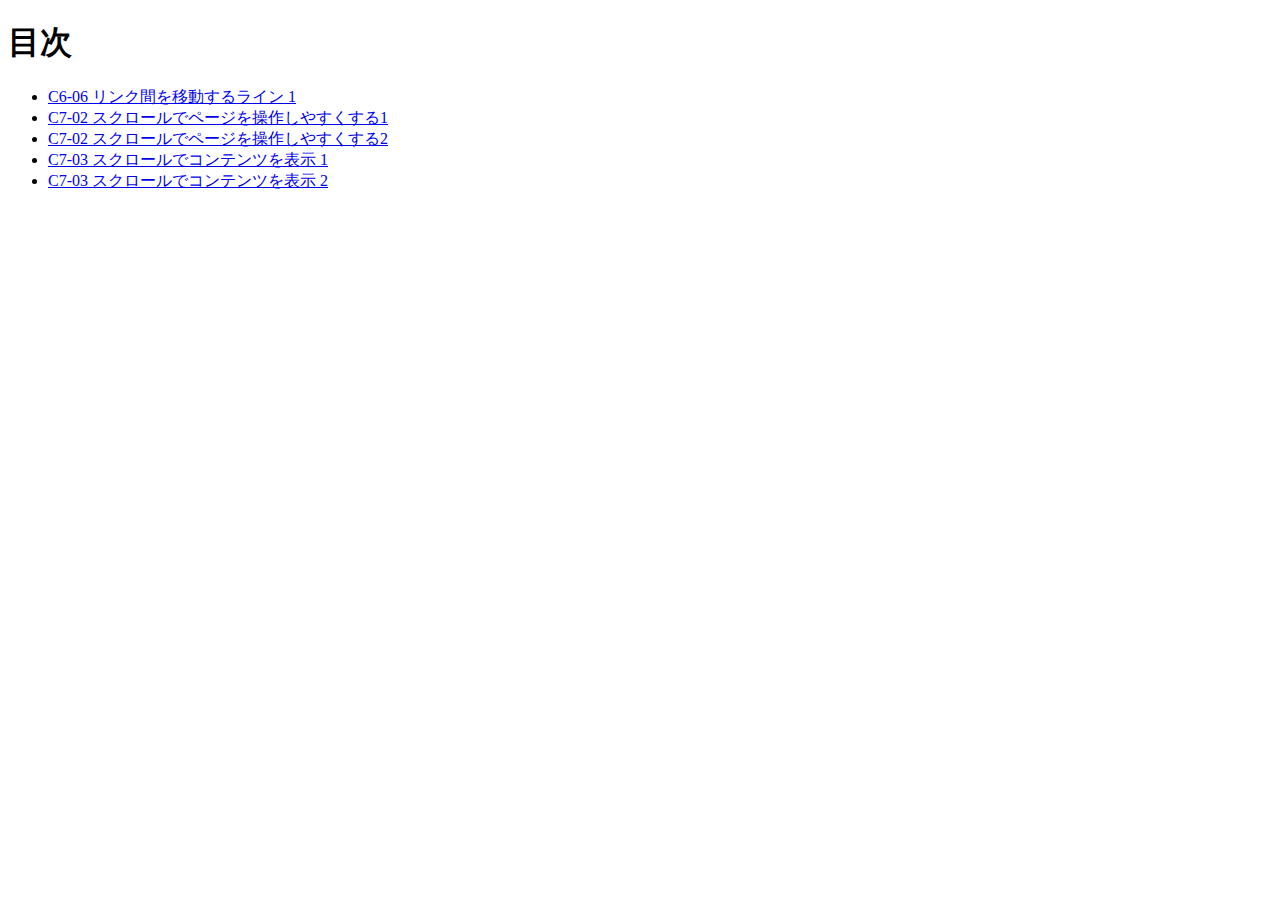
<file: index.html>
<!DOCTYPE html>
<html lang="ja">
<head>
  <meta charset="UTF-8">
  <title>20260130-js</title>
</head>
<body>
  <h1>目次</h1>
  <ul>
    <li><a href="C6-06a/index.html">C6-06 リンク間を移動するライン 1</a></li>
    <li><a href="C7-02a/index.html">C7-02 スクロールでページを操作しやすくする1</a></li>
    <li><a href="C7-02b/index.html">C7-02 スクロールでページを操作しやすくする2</a></li>
    <li><a href="C7-03a/index.html">C7-03 スクロールでコンテンツを表示 1</a></li>
    <li><a href="C7-03b/index.html">C7-03 スクロールでコンテンツを表示 2</a></li>
  </ul>
</body>
</html>
</file>
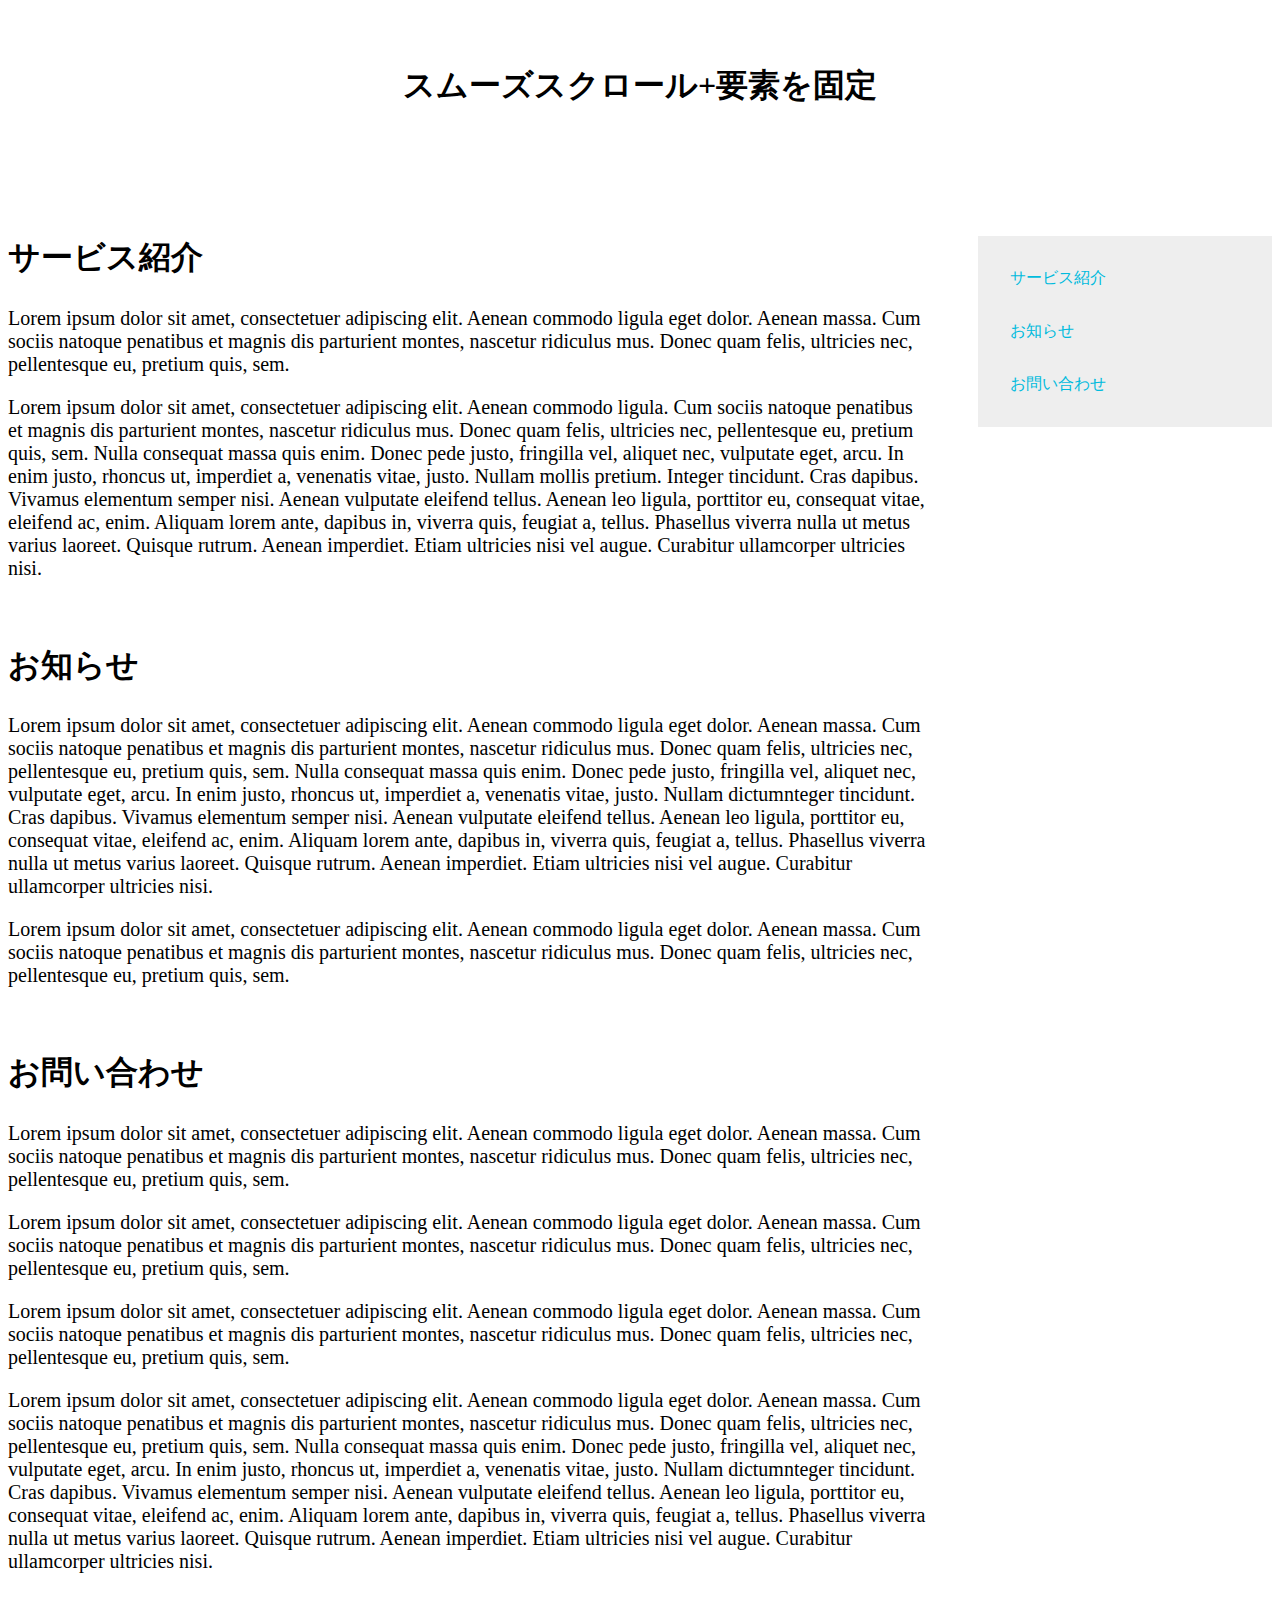
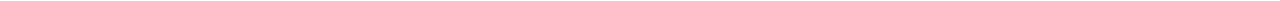
<file: C7-02a/index.html>
<!DOCTYPE html>
<html lang="ja">
<head>
  <meta charset="UTF-8">
  <title>C7-02 スクロールでページを操作しやすくする1</title>
  <link rel="stylesheet" href="style.css">
</head>
<body>
    <h1>スムーズスクロール+要素を固定</h1>
    <div class="wrapper">
        <main>
            <h2 id="service" class="heading">サービス紹介</h2>
            <p>Lorem ipsum dolor sit amet, consectetuer adipiscing elit. Aenean commodo ligula eget dolor. Aenean massa. Cum sociis natoque penatibus et magnis dis parturient montes, nascetur ridiculus mus. Donec quam felis, ultricies nec, pellentesque eu, pretium quis, sem.</p>
            <p>Lorem ipsum dolor sit amet, consectetuer adipiscing elit. Aenean commodo ligula. Cum sociis natoque penatibus et magnis dis parturient montes, nascetur ridiculus mus. Donec quam felis, ultricies nec, pellentesque eu, pretium quis, sem. Nulla consequat massa quis enim. Donec pede justo, fringilla vel, aliquet nec, vulputate eget, arcu. In enim justo, rhoncus ut, imperdiet a, venenatis vitae, justo. Nullam mollis pretium. Integer tincidunt. Cras dapibus. Vivamus elementum semper nisi. Aenean vulputate eleifend tellus. Aenean leo ligula, porttitor eu, consequat vitae, eleifend ac, enim. Aliquam lorem ante, dapibus in, viverra quis, feugiat a, tellus. Phasellus viverra nulla ut metus varius laoreet. Quisque rutrum. Aenean imperdiet. Etiam ultricies nisi vel augue. Curabitur ullamcorper ultricies nisi.</p>
            
            <h2 id="service" class="heading">お知らせ</h2>
            <p>Lorem ipsum dolor sit amet, consectetuer adipiscing elit. Aenean commodo ligula eget dolor. Aenean massa. Cum sociis natoque penatibus et magnis dis parturient montes, nascetur ridiculus mus. Donec quam felis, ultricies nec, pellentesque eu, pretium quis, sem. Nulla consequat massa quis enim. Donec pede justo, fringilla vel, aliquet nec, vulputate eget, arcu. In enim justo, rhoncus ut, imperdiet a, venenatis vitae, justo. Nullam dictumnteger tincidunt. Cras dapibus. Vivamus elementum semper nisi. Aenean vulputate eleifend tellus. Aenean leo ligula, porttitor eu, consequat vitae, eleifend ac, enim. Aliquam lorem ante, dapibus in, viverra quis, feugiat a, tellus. Phasellus viverra nulla ut metus varius laoreet. Quisque rutrum. Aenean imperdiet. Etiam ultricies nisi vel augue. Curabitur ullamcorper ultricies nisi.</p>
            <p>Lorem ipsum dolor sit amet, consectetuer adipiscing elit. Aenean commodo ligula eget dolor. Aenean massa. Cum sociis natoque penatibus et magnis dis parturient montes, nascetur ridiculus mus. Donec quam felis, ultricies nec, pellentesque eu, pretium quis, sem.</p>

            <h2 id="service" class="heading">お問い合わせ</h2>
            <p>Lorem ipsum dolor sit amet, consectetuer adipiscing elit. Aenean commodo ligula eget dolor. Aenean massa. Cum sociis natoque penatibus et magnis dis parturient montes, nascetur ridiculus mus. Donec quam felis, ultricies nec, pellentesque eu, pretium quis, sem.</p>
            <p>Lorem ipsum dolor sit amet, consectetuer adipiscing elit. Aenean commodo ligula eget dolor. Aenean massa. Cum sociis natoque penatibus et magnis dis parturient montes, nascetur ridiculus mus. Donec quam felis, ultricies nec, pellentesque eu, pretium quis, sem.</p>
            <p>Lorem ipsum dolor sit amet, consectetuer adipiscing elit. Aenean commodo ligula eget dolor. Aenean massa. Cum sociis natoque penatibus et magnis dis parturient montes, nascetur ridiculus mus. Donec quam felis, ultricies nec, pellentesque eu, pretium quis, sem.</p>
            <p>Lorem ipsum dolor sit amet, consectetuer adipiscing elit. Aenean commodo ligula eget dolor. Aenean massa. Cum sociis natoque penatibus et magnis dis parturient montes, nascetur ridiculus mus. Donec quam felis, ultricies nec, pellentesque eu, pretium quis, sem. Nulla consequat massa quis enim. Donec pede justo, fringilla vel, aliquet nec, vulputate eget, arcu. In enim justo, rhoncus ut, imperdiet a, venenatis vitae, justo. Nullam dictumnteger tincidunt. Cras dapibus. Vivamus elementum semper nisi. Aenean vulputate eleifend tellus. Aenean leo ligula, porttitor eu, consequat vitae, eleifend ac, enim. Aliquam lorem ante, dapibus in, viverra quis, feugiat a, tellus. Phasellus viverra nulla ut metus varius laoreet. Quisque rutrum. Aenean imperdiet. Etiam ultricies nisi vel augue. Curabitur ullamcorper ultricies nisi.</p>
        </main>

        <ul class="menu">
            <li><a href="#service">サービス紹介</a></li>
            <li><a href="#news">お知らせ</a></li>
            <li><a href="#contact">お問い合わせ</a></li>
        </ul>
    </div>
</body>
</html>
</file>
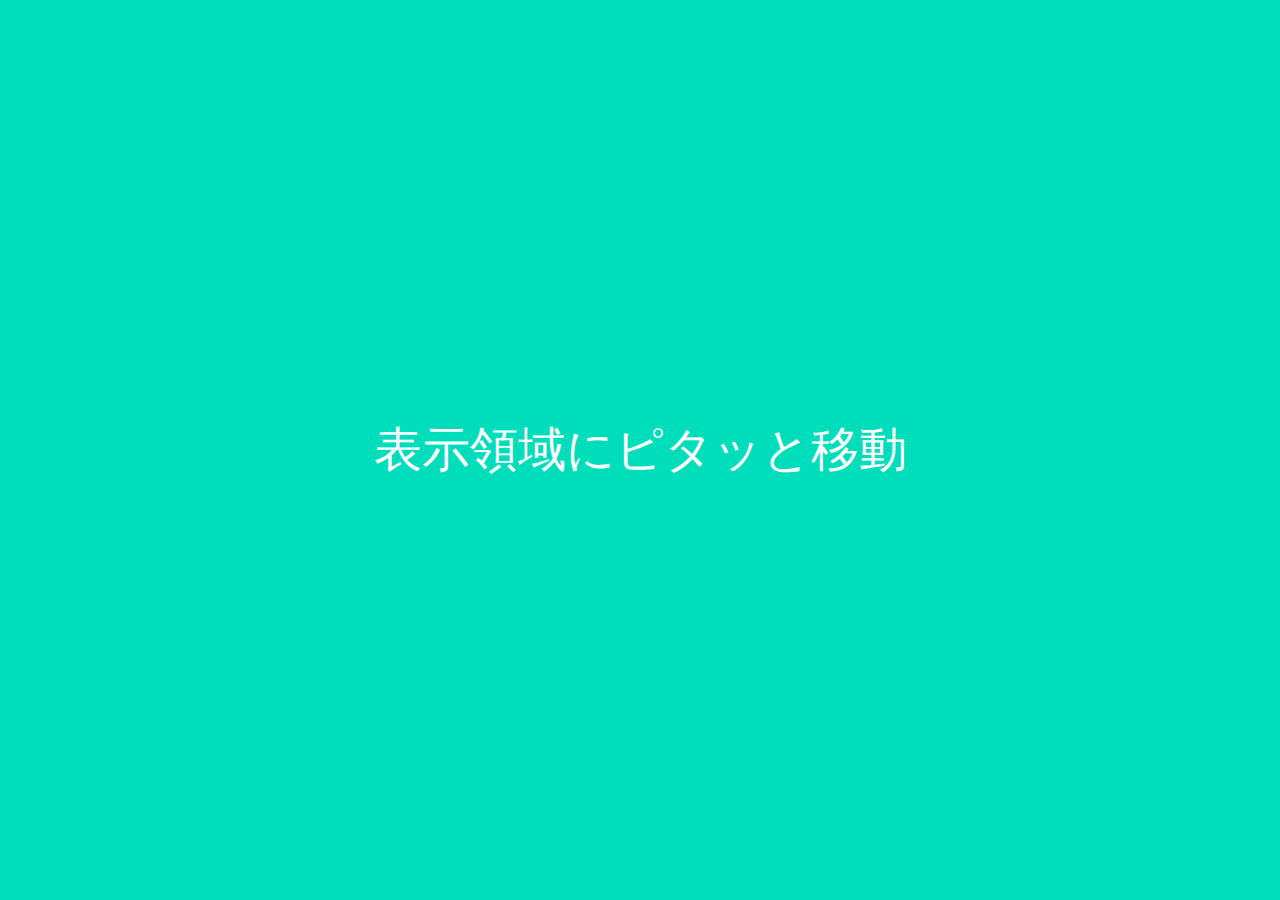
<file: C7-02b/index.html>
<!DOCTYPE html>
<html lang="ja">
<head>
  <meta charset="UTF-8">
  <title>C7-02 スクロールでページを操作しやすくする2</title>
  <link rel="stylesheet" href="style.css">
</head>
<body>
<div class="container">
  <section class="area">表示領域にピタッと移動</section>
  <section class="area">2</section>
  <section class="area">3</section>
  <section class="area">4</section>
  <section class="area">5</section>
</div>

</body>
</html>
</file>
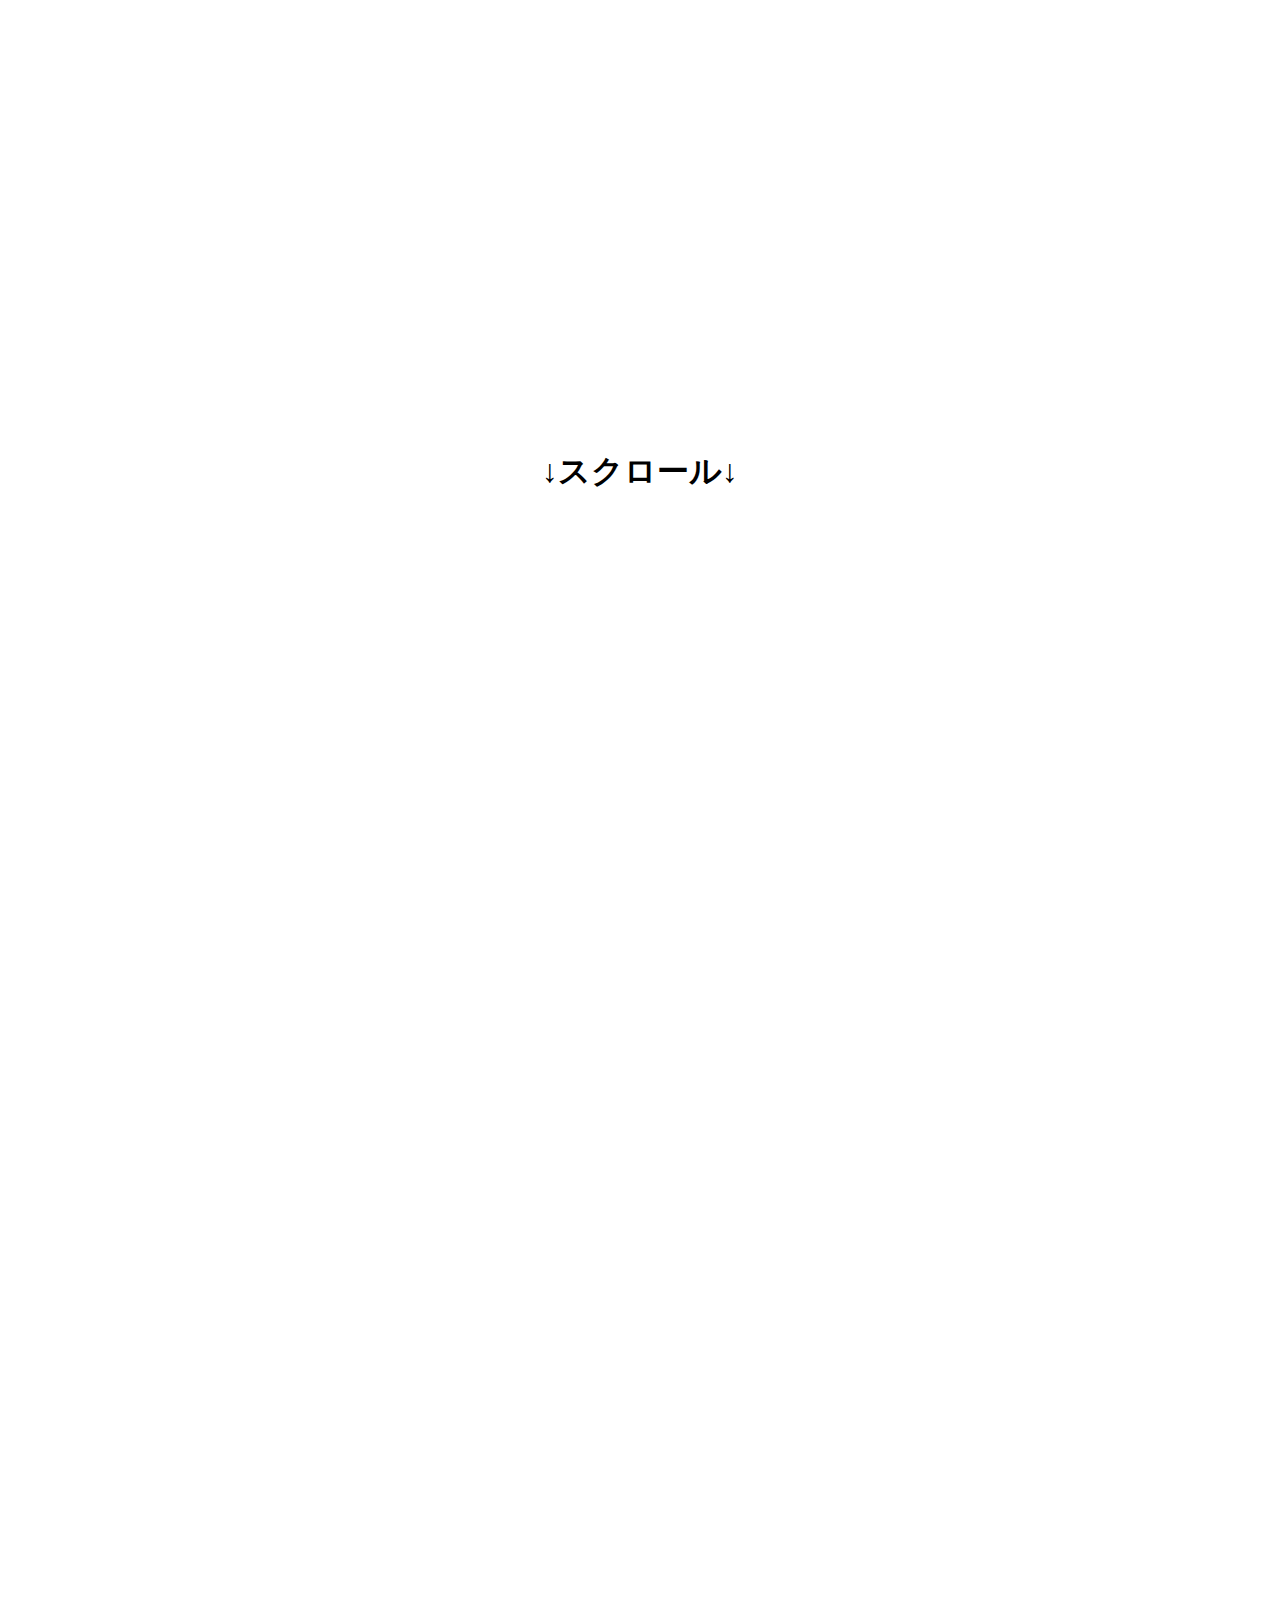
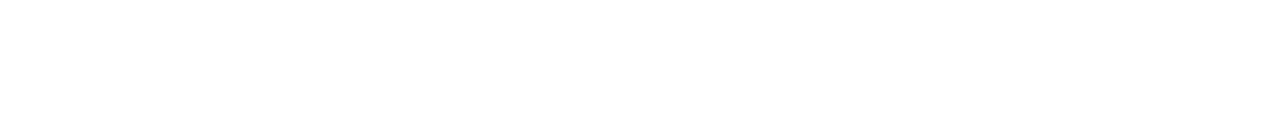
<file: C7-03a/index.html>
<!DOCTYPE html>
<html lang="ja">
<head>
  <meta charset="UTF-8">
  <title>C7-03 スクロールでコンテンツを表示 1</title>
  <link rel="stylesheet" href="style.css">
</head>
<body>
  <h1>↓スクロール↓</h1>
  <div class="wrapper">
    <div class="fade-in flex">
        <img src="images/winter1.jpg" alt="">
        <p>Lorem ipsum dolor sit amet, consectetur adipiscing elit. Sed sed nulla sit amet lectus rutrum eleifend eget sed nisl. Fusce pellentesque luctus rutrum. Etiam ac ligula lectus. Fusce lacinia felis quis enim hendrerit pharetra.</p>
    <div class="fade-in flex">
        <img src="images/winter2.jpg" alt="">
        <p>Duis et arcu commodo, efficitur mi id, bibendum ex. Aenean congue ligula iaculis pharetra cursus. Phasellus sit amet interdum orci, quis laoreet ipsum. Maecenas fringilla fermentum ipsum, non viverra tortor condimentum sed.</p>
    <div class="fade-in flex">
        <img src="images/winter3.jpg" alt="">
        <p>Cras vitae erat in ex consequat tempor. Quisque pretium purus sed ante rhoncus molestie. Fusce rhoncus ultrices tortor, sed cursus nisl aliquam vitae. Nam cursus lectus massa, eu tincidunt lectus scelerisque sit amet.</p>
    <div class="fade-in flex">
        <img src="images/winter4.jpg" alt="">
        <p>sque in justo condimentum, ornare sapien dapibus, cursus diam. Pellentesque convallis, sem aliquam accumsan hendrerit, purus purus efficitur dui, vulputate dictum nisi nulla quis ex.</p>
    </div>
  </div>
  <script src="script.js"></script>
</body>
</html>
</file>
<file: C7-02a/style.css>
@charset "utf-8";

/* スムーズスクロール */
html{
    scroll-behavior: smooth;
}

/* 基本スタイル */
.wrapper{
    display: flex;
    gap: 3rem;
    align-items: flex-start;
    min-width: 800px;
    margin: auto;
}
main{
    flex:4;
}
h1{
    margin: 4rem 0;
    text-align: center;
}
h2{
    margin-top: 4rem;
    font-size: 2rem;
}
p{
    font-size: 1.25rem;
}

/* 見出し */
.heading{
    scroll-margin-top: 2rem;
}

/* メニュー */
.menu{
    position: sticky;
    top: 2rem;
    background: #eee;
    list-style: none;
    flex: 1;
    margin-top: 4rem;
    padding: 1rem 2rem;
}

.menu a{
    display: block;
    color: #0bd;
    padding: 1rem 0;
    text-decoration: none;
}
</file>
<file: C7-02b/style.css>
@charset "utf-8";

body{
    margin: 0;
    font-size: 3rem;
    text-align: center;
    color: #fff;
}

.area:nth-child(odd){
    background-color: #0db;
}
.area:nth-child(even){
    background-color: #0bd;
}

.container{
    overflow: auto;
    scroll-snap-type: y mandatory;/* 意味：必須の、強制的な/読み：マンダトリー */
    height: 100vh;
}

.area{
    scroll-snap-align: start;
    height: 100vh;
    display: flex;
    align-items: center;
    justify-content: center;
}
</file>
<file: C7-03a/style.css>
/* ふんわり表示 */
.fade-in {
  opacity: 0;
  transition: opacity 2s ease-in-out;
}
.fade-in.show {
  opacity: 1;
}

/* レイアウト */
.wrapper {
  max-width: 600px;
  margin: auto;
  padding: 2rem;
}
.flex {
  display: flex;
  gap: 2rem;
  margin-bottom: 2rem;
}

/* 基本スタイル */
h1 {
  text-align: center;
  margin: 50vh 0;
}
img {
  width: 200px;
  height: 160px;
  object-fit: cover;
}
p {
  line-height: 1.5;
}
</file>
